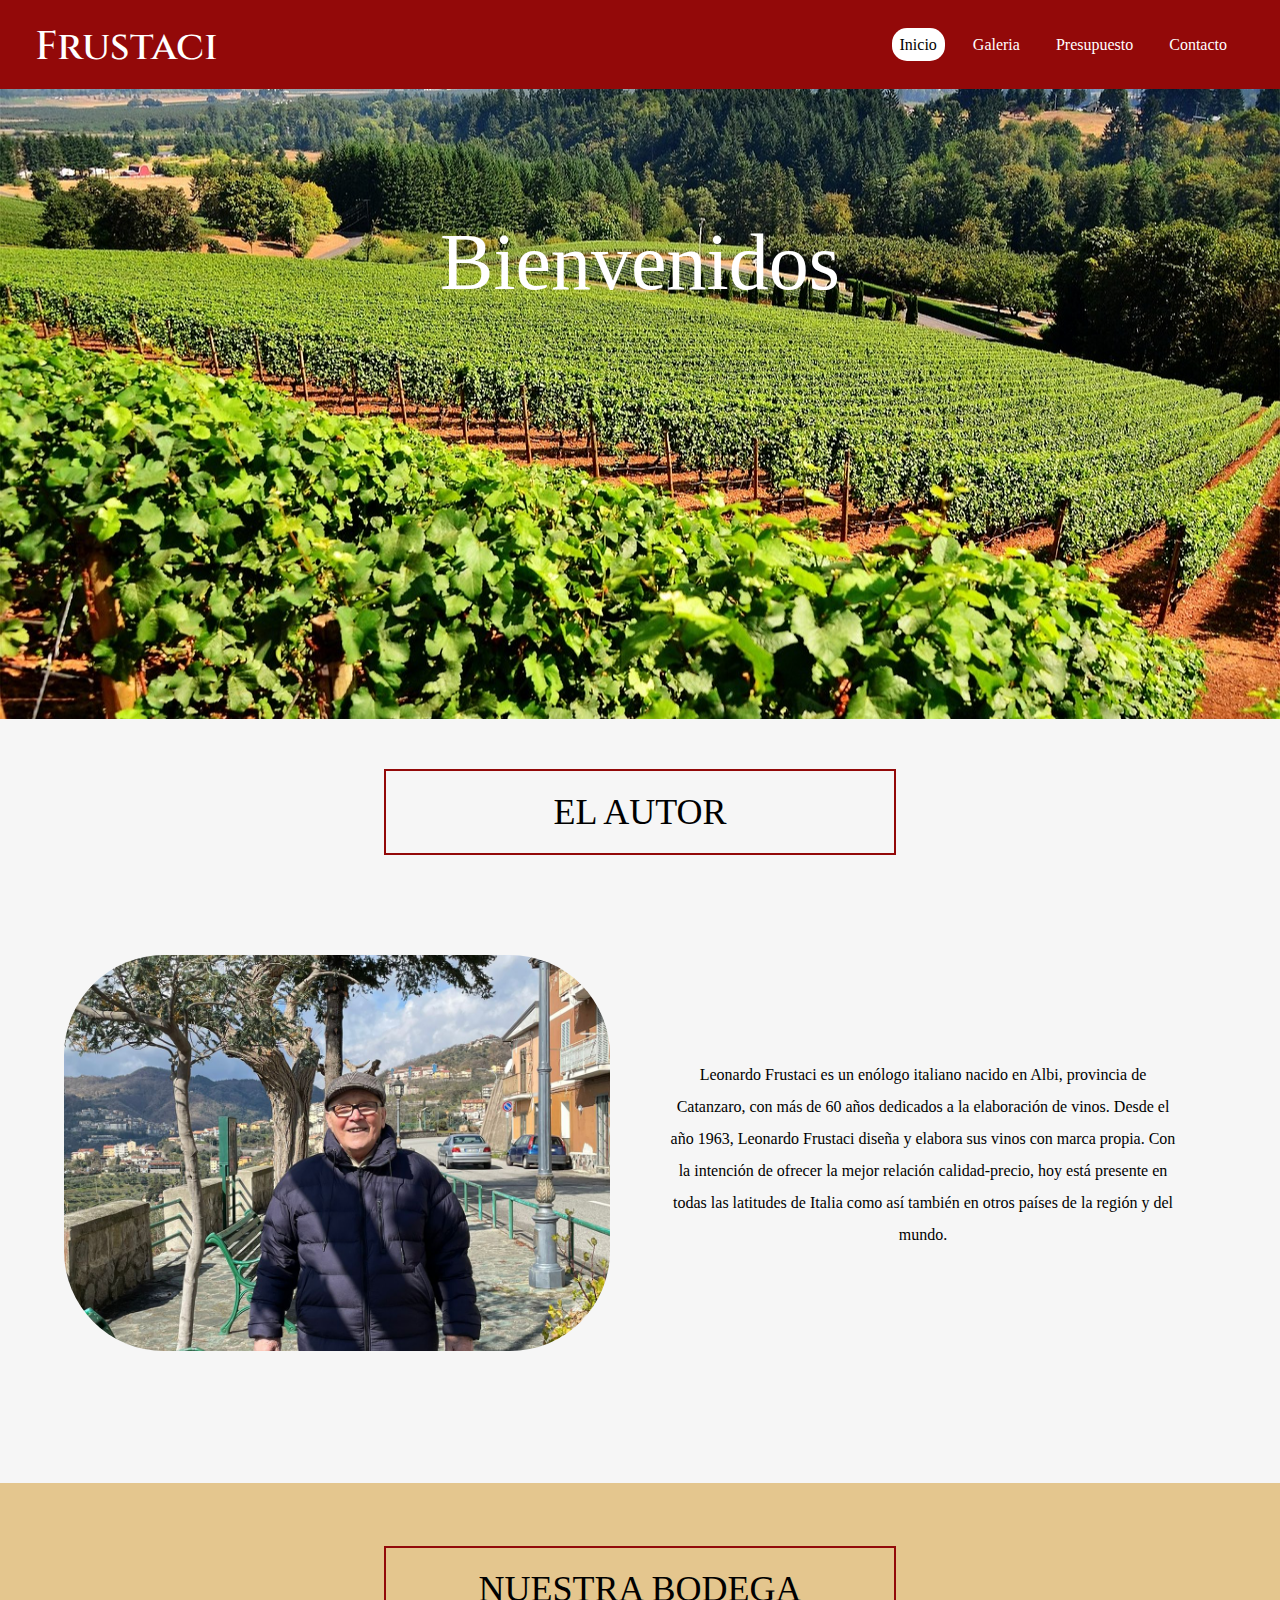
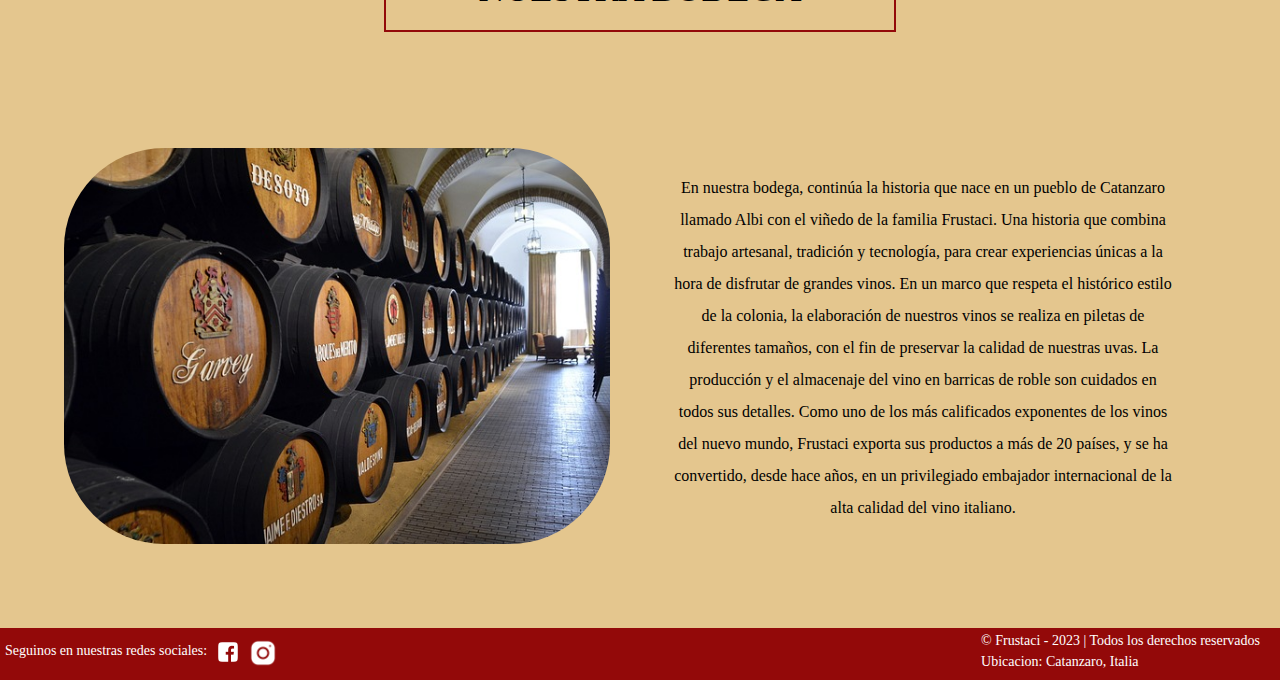
<file: index.html>
<!DOCTYPE html>
<html lang="es">
<head>
    <meta charset="UTF-8">
    <meta http-equiv="X-UA-Compatible" content="IE=edge">
    <meta name="viewport" content="width=device-width, initial-scale=1.0">
    <title>Frustaci, una empresa falimiar</title>
    <link rel="stylesheet" href="https://cdnjs.cloudflare.com/ajax/libs/font-awesome/6.4.2/css/all.min.css">
    <link rel="stylesheet" href="css/estilos.css">
</head>
<body>
    <header id="header">
        <!--Logo + menu de navegación-->
        <nav class="navegador">
            <div class="logo">
                <h1><a href="index.html">Frustaci</a></h1>
            </div>
            <div class="menu" id="menu">
                <ul>
                    <li><a href="index.html" class="activo">Inicio</a></li>
                    <li><a href="views/productos.html">Galeria</a></li>
                    <li><a href="views/presupuesto.html">Presupuesto</a></li>
                    <li><a href="views/contacto.html">Contacto</a></li>
                </ul>
            </div>
        </nav>

        <div class="boton-menu">
                    <button id="close">
                      <i class="fas fa-times"></i>
                    </button>
                    <button id="open">
                      <i class="fas fa-bars"></i>
                    </button>
        </div>

        <div class="menu-hamburguesa" id="menu-hamburguesa">
            <ul>
                <li ><a href="index.html" class="activo">Inicio</a></li>
                <li><a href="views/productos.html">Galeria</a></li>
                <li><a href="views/presupuesto.html">Presupuesto</a></li>
                <li><a href="views/contacto.html">Contacto</a></li>
            </ul>
        </div>
    </header>
<!--caja para imagen de fondo la ponemos con estilos-->


    <main class="main-inicio">
        <section class="bienvenidos">
            <div class="portada">
                    <h2>Bienvenidos</h2>
            </div>
        </section>

        <section class="nosotros">
            <div>
                <h2>EL AUTOR</h2>
            </div>
            <div class="contenedor-nosotros">
                <div>
                    <img src="images/LeonardoFrustaci.jpg" alt="">
                </div>
                <div>
                    <p>
                        Leonardo Frustaci es un enólogo italiano nacido en Albi, provincia de Catanzaro, 
                        con más de 60 años dedicados a la elaboración de vinos. Desde el año 1963, Leonardo Frustaci diseña 
                        y elabora sus vinos con marca propia. Con la intención de ofrecer la mejor relación calidad-precio, 
                        hoy está presente en todas las latitudes de Italia como así también en otros países de la región
                        y del mundo.
                    </p>
                </div>
            </div>
        </section>

        <section class="bodega">
            
            <div class="titulo-bodega">
                <h2>NUESTRA BODEGA</h2>
            </div>
            <div class="contenedor-bodega">
                <div>
                    <img src="images/bodega.jpg" alt="">
                </div>
                <div>
                    <p>En nuestra bodega, continúa la historia que nace en un pueblo de Catanzaro llamado Albi   con el viñedo de la familia Frustaci. Una historia que combina trabajo artesanal,
                        tradición y tecnología, para crear experiencias únicas a la hora de disfrutar de grandes vinos.
                        En un marco que respeta el histórico estilo de la colonia, la elaboración de nuestros vinos se realiza en piletas
                        de diferentes tamaños, con el fin de preservar la calidad de nuestras uvas. 
                        La producción y el almacenaje del vino en barricas de roble son cuidados en todos sus detalles.
                        Como uno de los más calificados exponentes de los vinos del nuevo mundo, Frustaci exporta sus productos a 
                        más de 20 países, y se ha convertido, desde hace años, en un privilegiado embajador internacional de la alta 
                        calidad del vino italiano.
                    </p>
                </div>
            </div>
        </section>
    </main>

    <footer class="fin">

        <div class="redes-sociales">
            <p>Seguinos en nuestras redes sociales:</p>
            <div class="redes-content">
                <a href="https://es-es.facebook.com/">
                    <img src="images/facebook.png" alt="facebook" class="iconoF">
                </a>
                <a href="https://www.instagram.com/">
                    <img src="images/instagram.png" alt="instagram" class="iconoI">
                </a>
            </div>
        </div>
        <div class="copy-ubicacion">

            <p>&copy; Frustaci - 2023 | Todos los derechos reservados</p>
            <p>Ubicacion: <a href="https://goo.gl/maps/pu9de5rHUd3ZGuiF7">Catanzaro, Italia</a></p>
        </div>
    </footer>


    <script src="js/script.js"></script>
</body>
</html>
</file>
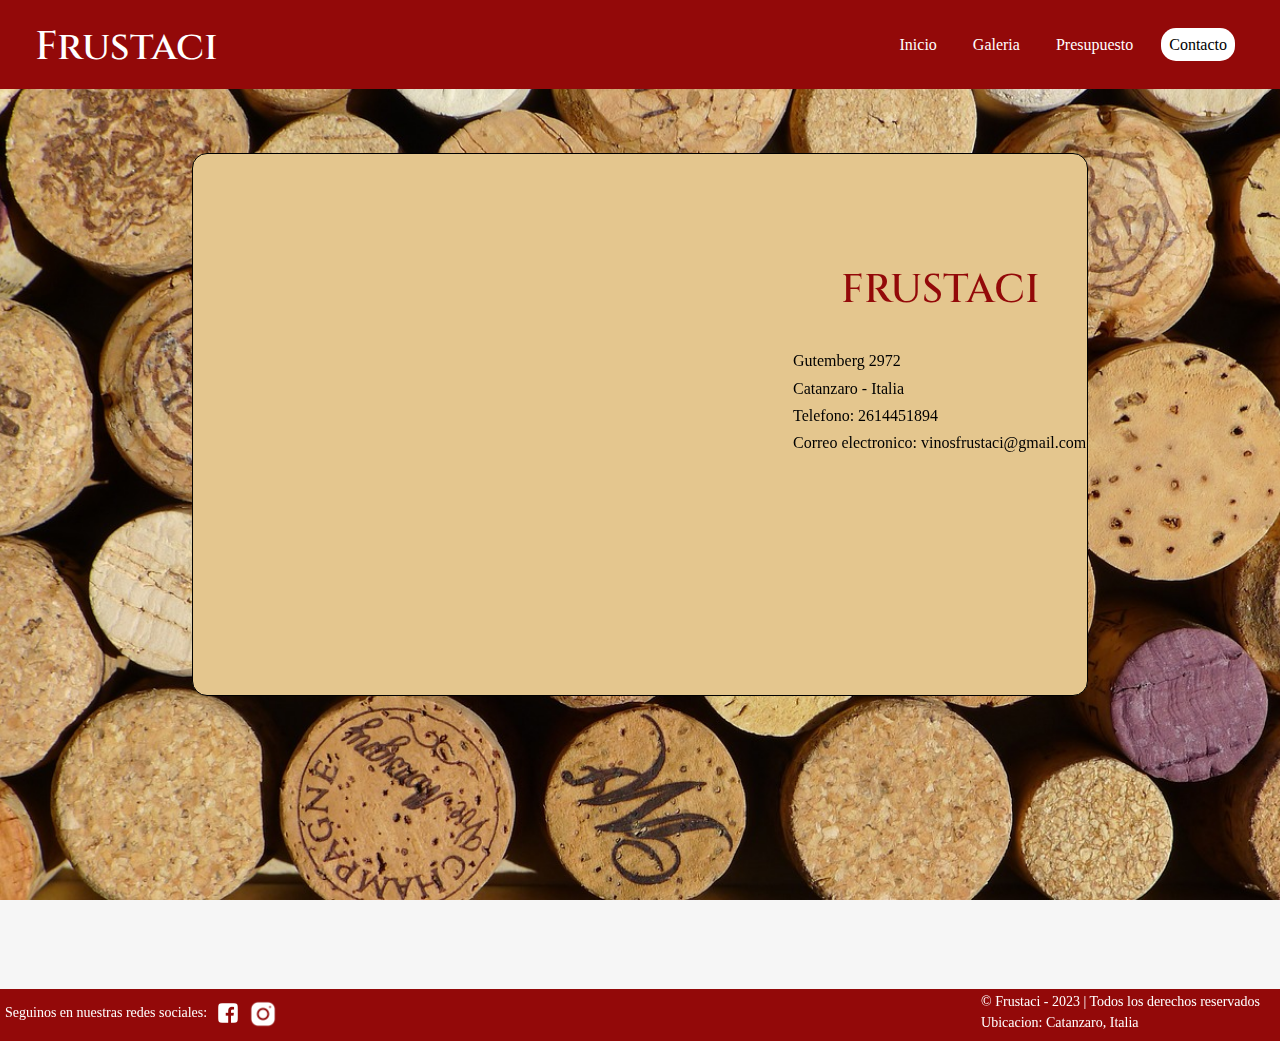
<file: views/contacto.html>
<!DOCTYPE html>
<html lang="es">
<head>
    <meta charset="UTF-8">
    <meta http-equiv="X-UA-Compatible" content="IE=edge">
    <meta name="viewport" content="width=device-width, initial-scale=1.0">
    <link rel="stylesheet" href="https://cdnjs.cloudflare.com/ajax/libs/font-awesome/6.4.2/css/all.min.css">
    <title>Frustaci, una empresa falimiar</title>
    <link rel="stylesheet" href="../css/estilos.css">
</head>
<body>
    <header id="header">
        <!--Logo + menu de navegación-->
        <nav class="navegador">
            <div class="logo">
                <h1><a href="../index.html">Frustaci</a></h1>
            </div>
            <div class="menu" id="menu">
                <ul>
                    <li><a href="../index.html">Inicio</a></li>
                    <li><a href="productos.html">Galeria</a></li>
                    <li><a href="presupuesto.html">Presupuesto</a></li>
                    <li><a href="contacto.html" class="activo">Contacto</a></li>
                </ul>
            </div>
        </nav>

        <div class="boton-menu">
            <button id="close">
              <i class="fas fa-times"></i>
            </button>
            <button id="open">
              <i class="fas fa-bars"></i>
            </button>
        </div>

        <div class="menu-hamburguesa" id="menu-hamburguesa">
            <ul>
                <li><a href="../index.html">Inicio</a></li>
                <li><a href="productos.html">Galeria</a></li>
                <li><a href="presupuesto.html">Presupuesto</a></li>
                <li><a href="contacto.html" class="activo">Contacto</a></li>
            </ul>
        </div>
    </header>

    <main class="main-contacto">
        <!--Mapa + información de contacto-->
        <div class="contacto">
            <iframe src="https://www.google.com/maps/embed?pb=!1m14!1m12!1m3!1d3283.7872199639683!2d16.594983260710798!3d39.02711523486051!2m3!1f0!2f0!3f0!3m2!1i1024!2i768!4f13.1!5e0!3m2!1ses-419!2ses!4v1679500173843!5m2!1ses-419!2ses" width="600" height="450" style="border:0;" allowfullscreen="" loading="lazy" referrerpolicy="no-referrer-when-downgrade"></iframe>
            <div class="info">
                <h2>FRUSTACI</h2>
                <ul>
                    <li>Gutemberg 2972</li>
                    <li>Catanzaro - Italia</li>
                    <li>Telefono: 2614451894</li>
                    <li>Correo electronico: vinosfrustaci@gmail.com</li>
                </ul>
            </div>
        </div>
        </main>


    <footer class="fin">

        <div class="redes-sociales">
            <p>Seguinos en nuestras redes sociales:</p>
            <div class="redes-content">
                <a href="https://es-es.facebook.com/">
                    <img src="../images/facebook.png" alt="facebook" class="iconoF">
                </a>
                <a href="https://www.instagram.com/">
                    <img src="../images/instagram.png" alt="instagram" class="iconoI">
                </a>
            </div>
        </div>
        <div class="copy-ubicacion">

            <p>&copy; Frustaci - 2023 | Todos los derechos reservados</p>
            <p>Ubicacion: <a href="https://goo.gl/maps/pu9de5rHUd3ZGuiF7">Catanzaro, Italia</a></p>
        </div>
    </footer>

    <script src="../js/script.js"></script>
</body>
</html>
</file>
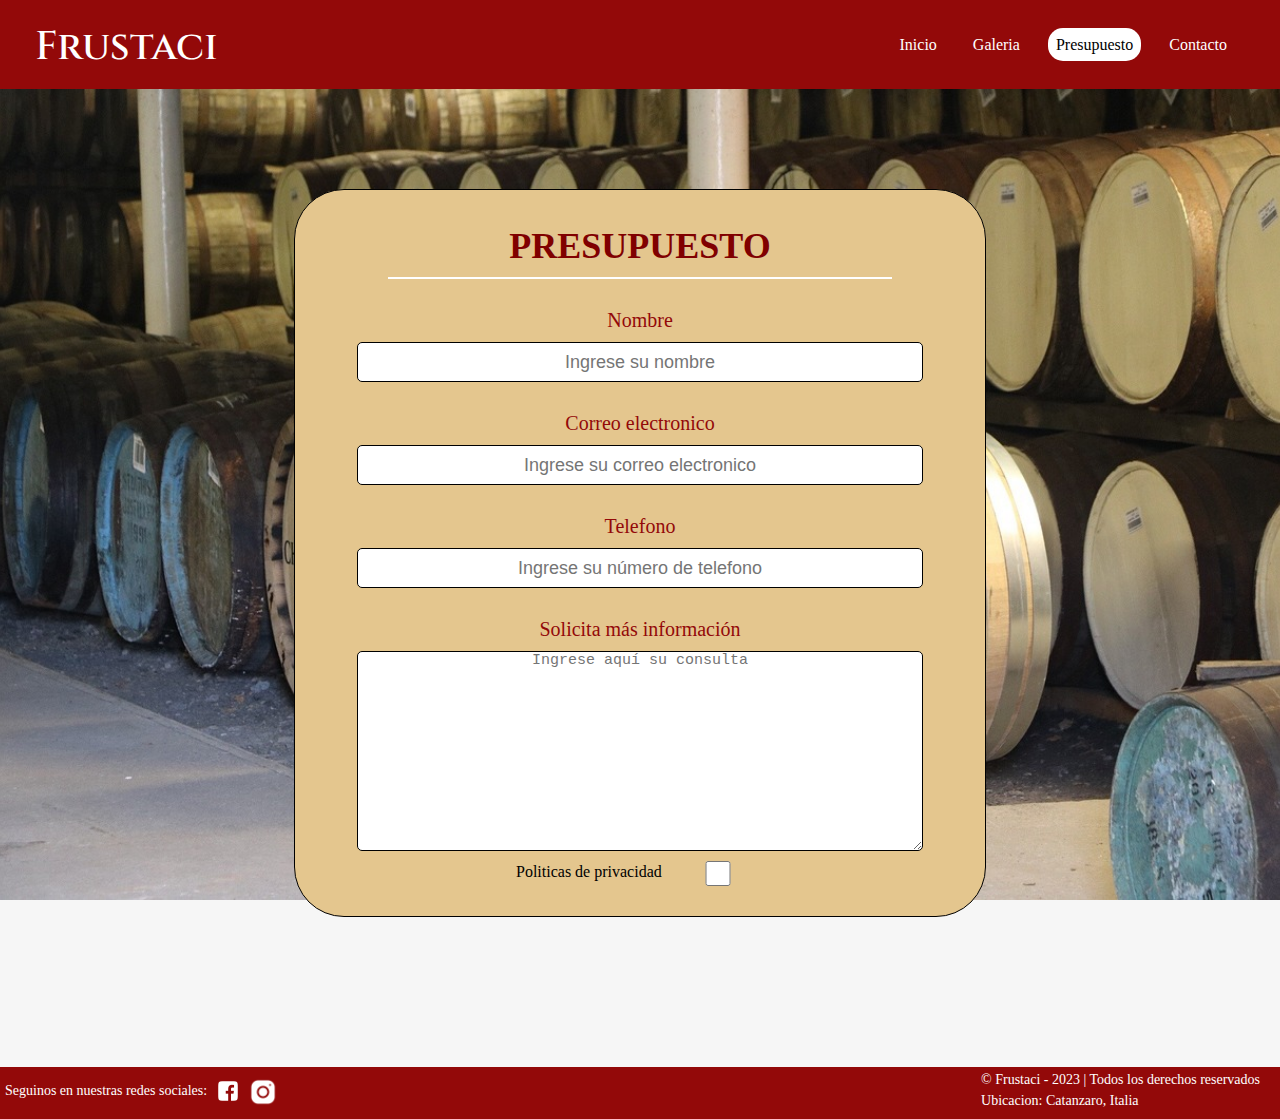
<file: views/presupuesto.html>
<!DOCTYPE html>
<html lang="es">
<head>
    <meta charset="UTF-8">
    <meta http-equiv="X-UA-Compatible" content="IE=edge">
    <meta name="viewport" content="width=device-width, initial-scale=1.0">
    <title>Frustaci, una empresa falimiar</title>
    <link rel="stylesheet" href="https://cdnjs.cloudflare.com/ajax/libs/font-awesome/6.4.2/css/all.min.css">
    <link rel="stylesheet" href="../css/estilos.css">
</head>
<body>
    <header id="header">
        <!--Logo + menu de navegación-->
        <nav class="navegador">
            <div class="logo">
                <h1><a href="../index.html">Frustaci</a></h1>
            </div>
            <div class="menu" id="menu">
                <ul>
                    <li><a href="../index.html">Inicio</a></li>
                    <li><a href="productos.html">Galeria</a></li>
                    <li><a href="presupuesto.html" class="activo">Presupuesto</a></li>
                    <li><a href="contacto.html">Contacto</a></li>
                </ul>
            </div>
        </nav>

        <div class="boton-menu">
            <button id="close">
              <i class="fas fa-times"></i>
            </button>
            <button id="open">
              <i class="fas fa-bars"></i>
            </button>
        </div>

        <div class="menu-hamburguesa" id="menu-hamburguesa">
            <ul>
                <li><a href="../index.html">Inicio</a></li>
                <li><a href="productos.html">Galeria</a></li>
                <li><a href="presupuesto.html" class="activo">Presupuesto</a></li>
                <li><a href="contacto.html">Contacto</a></li>
            </ul>
        </div>
    </header>

    <main class="main-presupuesto">
        <div class="vacio"></div>
        <section class="presupuesto">
            <!--Caja que contenga el titulo y el formulario-->
            <div class="form-container">
                <div class="p-title">
                    <h2>PRESUPUESTO</h2>
                </div>
                <!--Formulario-->
                <form  class="formulario">
                    <label for="nombre">Nombre</label>
                    <input type="text" id="nombre" name="nombre" placeholder="Ingrese su nombre" required>

                    <label for="email">Correo electronico</label>
                    <input type="email" id="email" name="email" placeholder="Ingrese su correo electronico" required>

                    <label for="telefono">Telefono</label>
                    <input type="tel" id="telefono" name="telefono" placeholder="Ingrese su número de telefono" required>

                    <label for="mensaje">Solicita más información</label>
                    <textarea name="mensaje" id="mensaje" placeholder="Ingrese aquí su consulta" required></textarea>
                    
                    <div class="checkbox">
                        <p>Politicas de privacidad</p>
                        <input type="checkbox" name="casilla" class="input-checkbox" value="Politicas de privacidad" required >
                    
                    </div>

                   <button class="enviar">Enviar</button>
                </form>
            </div>
        </section>
    </main>


    <footer class="fin">

        <div class="redes-sociales">
            <p>Seguinos en nuestras redes sociales:</p>
            <div class="redes-content">
                <a href="https://es-es.facebook.com/">
                    <img src="../images/facebook.png" alt="facebook" class="iconoF">
                </a>
                <a href="https://www.instagram.com/">
                    <img src="../images/instagram.png" alt="instagram" class="iconoI">
                </a>
            </div>
        </div>
        <div class="copy-ubicacion">

            <p>&copy; Frustaci - 2023 | Todos los derechos reservados</p>
            <p>Ubicacion: <a href="https://goo.gl/maps/pu9de5rHUd3ZGuiF7">Catanzaro, Italia</a></p>
        </div>
    </footer>

    <script src="../js/script.js"></script>
</body>
</html>
</file>
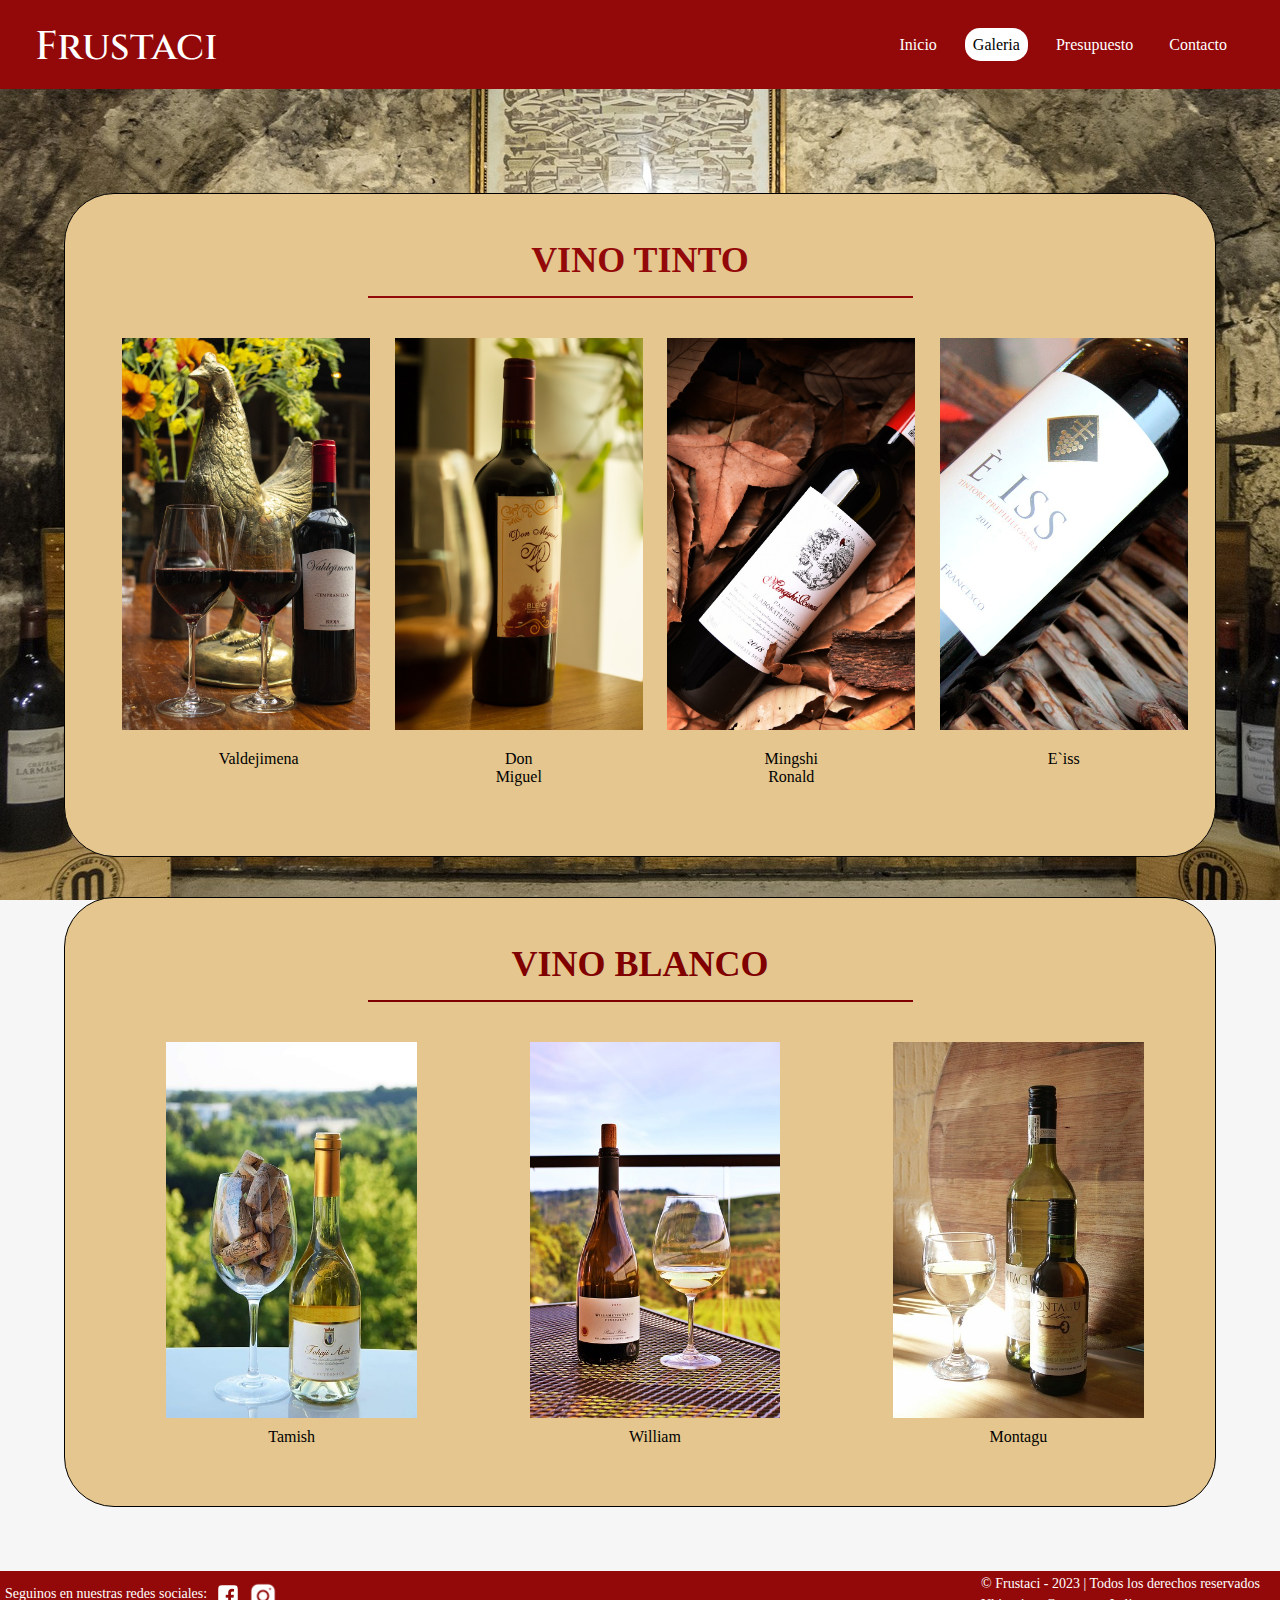
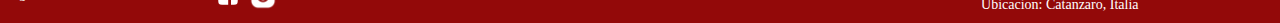
<file: views/productos.html>
<!DOCTYPE html>
<html lang="es">
<head>
    <meta charset="UTF-8">
    <meta http-equiv="X-UA-Compatible" content="IE=edge">
    <meta name="viewport" content="width=device-width, initial-scale=1.0">
    <title>Frustaci, una empresa falimiar</title>
    <link rel="stylesheet" href="https://cdnjs.cloudflare.com/ajax/libs/font-awesome/6.4.2/css/all.min.css">
    <link rel="stylesheet" href="../css/estilos.css">
</head>
<body>
    <header id="header">
        <!--Logo + menu de navegación-->
        <nav class="navegador">
            <div class="logo">
                <h1><a href="../index.html">Frustaci</a></h1>
            </div>
            <div class="menu" id="menu">
                <ul>
                    <li><a href="../index.html">Inicio</a></li>
                    <li><a href="productos.html" class="activo">Galeria</a></li>
                    <li><a href="presupuesto.html">Presupuesto</a></li>
                    <li><a href="contacto.html">Contacto</a></li>
                </ul>
            </div>
        </nav>

        <div class="boton-menu">
            <button id="close">
              <i class="fas fa-times"></i>
            </button>
            <button id="open">
              <i class="fas fa-bars"></i>
            </button>
        </div>

        <div class="menu-hamburguesa" id="menu-hamburguesa">
            <ul>
                <li><a href="../index.html">Inicio</a></li>
                <li><a href="productos.html" class="activo">Galeria</a></li>
                <li><a href="presupuesto.html">Presupuesto</a></li>
                <li><a href="contacto.html">Contacto</a></li>
            </ul>
        </div>

    </header>

    <main class="main-productos">          
        <!--Etiqueta contenedora vino tinto-->
        <section class="seccion-tinto">
            <div class="titulo-t">
                <h2>VINO TINTO</h2>
            </div>
            <!--Galeria de imagenes-->
            <div class="tinto">
                <div class="t1 vt">
                    <img src="../images/vino1.jpg" alt="Valdejimena">
                    <p class="nombre">Valdejimena</p>
                </div>

                <div class="t2 vt">
                    <img src="../images/vino2.jpg" alt="Don Miguel">
                    <p class="nombre">Don Miguel</p>
                </div>

                <div class="t3 vt">
                    <img src="../images/vino3.jpg" alt="Mingshi Ronald">
                    <p class="nombre">Mingshi Ronald</p>
                </div>
                
                <div class="t4 vt">
                    <img src="../images/vino4.png" alt="E`iss">
                    <p class="nombre">E`iss</p>  
                </div>

                
            </div>
        </section>
        
        <!--Etiqueta contenedora vino blanco-->
        <section class="seccion-blanco">
            <div class="titulo-b">
                <h2>VINO BLANCO</h2>
            </div>
            <!--Galeria de imagenes-->
            <div class="blanco">

                <div class="vb">
                    <img src="../images/vinob1.jpg" alt="">
                    <p >Tamish</p>
                </div>

                <div class="vb">
                    <img src="../images/vinob2.jpg" alt="">
                    <p >William</p>
                </div>

                <div class="vb">
                    <img src="../images/vinob3.jpg" alt="">
                    <p >Montagu</p>

                </div>
                
            </div>
        </section>
    </main>



    <footer class="fin">

        <div class="redes-sociales">
            <p>Seguinos en nuestras redes sociales:</p>
            <div class="redes-content">
                <a href="https://es-es.facebook.com/">
                    <img src="../images/facebook.png" alt="facebook" class="iconoF">
                </a>
                <a href="https://www.instagram.com/">
                    <img src="../images/instagram.png" alt="instagram" class="iconoI">
                </a>
            </div>
        </div>
        <div class="copy-ubicacion">

            <p>&copy; Frustaci - 2023 | Todos los derechos reservados</p>
            <p>Ubicacion: <a href="https://goo.gl/maps/pu9de5rHUd3ZGuiF7">Catanzaro, Italia</a></p>
        </div>
    </footer>

    <script src="../js/script.js"></script>
</body>
</html>
</file>
<file: css/estilos.css>
/* Importación de Google Font "Cinzel" */
@import url('https://fonts.googleapis.com/css2?family=Cinzel&display=swap');

*{  
    margin: 0;
    padding: 0;
    box-sizing: border-box ;
}

body{
    font-family: Verdana;
    background-color: #f6f6f6;
    overflow-x: hidden;
}

/**************************/
/**********HEADER**********/
/**************************/

header{
    width: 100%;
}

/**********Menu navegación**********/

/*Color, ubicacion, flex, tamaño*/
.navegador{
    top: 0;
    left: 0;
    width: 100%;
    background-color: #930909;
    display: flex;
    justify-content: space-between;
    align-items: center;
    padding: 15px;
}

/*Editar logo, ubicacion, tamaño, letra,*/
.navegador .logo{
    margin-left: 20px;
    margin-top: 5px;
}

.navegador .logo h1 a{
    text-decoration: none;
    font-size: 40px;
    font-weight: 550;
    color: #fff;
    font-family: Cinzel, verdana;
}

/*Ediatar menu, ubicacion, color, tamaño,*/
.navegador .menu{
    margin-right: 20px;
}

.navegador .menu ul{
    display: flex;
}

.navegador .menu ul li{
    list-style: none;
}

.navegador .menu ul li a{
    text-decoration: none;
    margin: 0 10px;
    padding: 8px;
    color: #fff;
    font-size: 16px;
    border-radius: 15px;
    transition: 0.3s;
}

/*Para cuando pase por arriba cambie de color*/
.navegador .menu ul li a:hover{
    background-color: #fff;
    color: black;
}

/*Para cuando este en esa pagina se quede en blanco la casilla*/
.navegador .menu ul li a.activo{
    background-color: #fff;
    color: black;
}

/***************************************/
/**********SECCION BIENVENIDA**********/
/**************************************/



/*colocar una imagen de fondo*/
.bienvenidos{
    width: 100%;
    height: 70vh; /*100%de la pantalla, es lo que ves en pantalla*/
    background: url(../images/vinedo.jpg);/*para poner una imagen de fondo*/
    background-position: center;/*quede centrada*/
    background-size: cover;
}

/*titulo ubicarlo, darle un tañano, */
.bienvenidos .portada{
    width: 100%;
    height: 100%;
    padding-top: 10%;
}
.bienvenidos h2{
    font-size: 80px;
    color: #fff;
    font-weight: 540;
    text-align: center;
}

/*************************************/
/**********SECCION NOSOTROS**********/
/************************************/

/*Caunto quiero que ocupe y el margen*/
.nosotros{
    width: 100%;
    margin-bottom: 10%;
}

/*Editar el texto, tamaño, posicion,*/
.nosotros h2{
    width: 40%;
    margin: 50px auto;
    font-size: 36px;
    font-weight:400 ;
    text-align: center;
    padding: 20px;
    border: 2px solid #930909;
}

/*el contenedor donde esta la imagen y la info*/
.nosotros .contenedor-nosotros{
    width: 90%;
    margin: auto;
    margin-top: 100px;
    display: flex;
    flex-direction: row;
    align-items: center;
}

/*Imagen, medidas, ubicacion, y los mismo con el parrafo*/
.nosotros .contenedor-nosotros img{
    width: 546px;
    height: 396px;
    object-fit: cover;
    border-radius: 100px;
    margin-right: 20px;
}

.nosotros .contenedor-nosotros p{
    font-size: 16px;
    text-align: center;
    padding: 40px;
    line-height: 2;
}

/*********************************/
/*********SECCION BODEGA**********/
/*********************************/

/*Caunto quiero que ocupe y el margen*/
.bodega{
    width: 100%;
    background-color: #e4c68e;
    padding-bottom: 5%;
    padding-top: 1%;
   
}

/*Editar el texto, tamaño, posicion,*/
.bodega h2{

    width: 40%;
    margin: 50px auto;
    font-size: 36px;
    font-weight:400 ;
    text-align: center;
    padding: 20px;
    border: 2px solid #930909;
}

/*el contenedor donde esta la imagen y la info*/
.bodega .contenedor-bodega{
    width: 90%;
    margin: auto;
    margin-top: 100px;
    display: flex;
    flex-direction: row;
    align-items: center;
}
/*Imagen, medidas, ubicacion, y los mismo con el parrafo*/
.bodega .contenedor-bodega img{
    width: 546px;
    height: 396px;
    object-fit: cover;
    border-radius: 100px;
    margin-right: 20px;
}
.bodega .contenedor-bodega p{
    font-size: 16px;
    text-align: center;
    padding: 40px;
    line-height: 2;
}


/***************************/
/***********FOOTER**********/
/***************************/

/*Footer, le damos flex para porder organizar a gusto, el tamaño de la letra
en que lugar ubicarlo, cuanto ocupa*/
.fin{
    display: flex;
    flex-direction: row;
    width: 100%;
    background-color: #930909;
    padding: 5px;
    justify-content: space-between;
    font-size: 14px;
}

/*Contenedor de redes sociales, le damos flex para poder ubicar una al lado de otra*/
.fin .redes-sociales{
    display: flex;
    flex-direction: row;
    align-items: center;
}

.redes-sociales p{
    margin-bottom: 5px;
    color: #fff;
}

.redes-sociales .redes-content{
    text-align: center;
    margin-left: 5px;
}

.redes-sociales .redes-content a{
    text-decoration: none;
    color: #fff;
}

.redes-sociales .iconoF{
    width: 32px;
    height: 32px;
}

.redes-sociales .iconoI{
    width: 30px;
    height: 30px;
}

/*Editar resto de info, margen, color, ubicación*/
.fin .copy-ubicacion{
    margin-right: 15px;
}

.fin .copy-ubicacion p{
    color: #fff;
    margin-bottom: 5px;
}

.fin .copy-ubicacion p a{
    color: #fff;
    text-decoration: none;
}



/******************************************************************************************************************************/

/***************************/
/***********GALERIA**********/
/***************************/

/*fondo imagen*/
.main-productos{
    padding-top: 5%;
    padding-bottom: 5%;
    width: 100%;
    height: 100%;
    background-image: url(../images/productos.jpg);
    background-attachment: fixed;
    background-position: center;
    background-size: cover;
}

/*contenedor de vino, tamaño, color, borde*/
.main-productos .seccion-tinto{
    width: 90%;
    margin: 40px auto 0px auto;
   /* margin:0px auto;*/
    background-color: #e4c68e;
    border: 1.5px solid black;
    border-radius: 50px;
    padding: 30px;
}

.seccion-tinto .titulo-t{
    border-bottom: 2px solid #930909;
    padding: 15px;
    text-align: center;
    width: 50%;/*para que no ocupe toda la pagina*/
    margin: auto;
}

.seccion-tinto .titulo-t h2{
    font-size: 36px;
    color: #930909;
}

/*Editar la galeria de imagenes, darle posicion flexible, que lo quiero uno al lado del otro, margen,*/
.seccion-tinto .tinto{
    width: 100%;/*98*/
    display: flex;
    flex-wrap: wrap;
    margin: 20px 15px;
    justify-content: space-around;
}

/*editar las imagens*/
.seccion-tinto .tinto img{
    width: 22%;
    margin: 10px;
    object-fit: cover;
    cursor:pointer;
}

.seccion-tinto .tinto .nombre{
    width: 22%;
    margin: 10px;
    font-size: 16px;
    text-align: center;
}

.vt{
    display: flex;
    flex-direction: column;
    width: 23%;
    margin: 10px;
    align-items: center;
}

.seccion-tinto .tinto img {
    width: 248px;
    height: 392px;
    margin: 10px;
    object-fit: cover;
    cursor: pointer;
}


/*Seccion del vino blanco, tamaño, color, borde*/
.seccion-blanco{
    width: 90%;
    margin: 40px auto 0px auto;
    background-color: #e4c68e;
    border: 1.5px solid black;
    border-radius: 50px;
    padding: 30px;
}

/*Editar titulo*/
.seccion-blanco .titulo-b{
    border-bottom: 2px solid #800000;
    padding: 15px;
    text-align: center;
    width: 50%;/*para que no ocupe toda la pagina*/
    margin: auto;
}
.seccion-blanco .titulo-b h2{
    font-size: 36px;
    color: #800000;
}

/*Galeria de imagenes que quiero que sea flexible y una al lado de otr*/
.seccion-blanco .blanco{
    width: 100%;
    display: flex;
    flex-wrap: wrap;
    margin: 20px 15px;
    justify-content: space-around;
}

/*Editar las imagenes*/
.seccion-blanco .blanco img{
    width: 100%;
    height: 100%;
    margin: 10px;
    object-fit: cover;
    cursor:pointer;
}

/*Tuve que crear otra caja con otro flex para que me quede el nombre abajo de la imagen*/
.seccion-blanco .contenedor-nombre{
    width: 100%;
    display: flex;
    flex-wrap: wrap;
    justify-content: center;
    margin: 20px 15px;
}
.seccion-blanco .contenedor-nombre p{
    width: 22%;
    margin: 10px;
    font-size: 16px;
    text-align: center;
}


.vb{
    display: flex;
    flex-direction: column;
    width: 23%;
    margin: 10px;
    align-items: center;
}
/*********************************************************************************************************************************/

/*Editar el contenedor del contenido*/
.main-presupuesto{
    width: 100%;
    height: 100%;
    background-image: url(../images/presupuesto.jpg);
    background-attachment: fixed;
    background-position: center;
    background-size: cover;   
}

.presupuesto{
    padding-top: 50px;
    width: 90%;
    margin: auto;
    padding-bottom: 100px;
}

/*Editar el contenedor de formlario y el titulo: tamaño, ubicacon, borde*/
.presupuesto .form-container{
    width: 60%;
    margin: 50px auto; /*centrado*/
    background-color: #e4c68e;
    border-radius: 50px;
    border: 1.5px solid black;
    padding: 30px;
}

/*titulo del formulario, tamaño, tipo,...*/
.presupuesto .form-container .p-title{
    width:  80%;
    margin: auto; /*la caja sale centrado*/
    border-bottom: 2px solid #fff;
    padding: 5px;
}

.presupuesto .form-container .p-title h2{
    font-size: 36px;
    text-align: center;
    margin-bottom: 5px;
    color: #800000;
}

/*Formulario, lo hago flexible y lo ubico en columnas*/
.presupuesto .form-container .formulario{
    display: flex;
    flex-direction: column;
}

/*Editar los label y los input, tamaño, alineación, color, ubicacion*/
.presupuesto .form-container .formulario label{
    font-size: 20px;
    text-align: center;
    color: #930909;
    margin: 30px 0 10px 0;
}

.presupuesto .form-container .formulario input{
    width: 90%;
    height: 40px;
    margin: auto;
    border-radius: 5px;
    border: 1.5px solid black;
    text-align: center;
    font-size: 18px;
    color: #930909;
}

.presupuesto .form-container .formulario textarea{
    width: 90%;
    height: 200px;
    margin: auto;
    border-radius: 5px;
    border: 1.5px solid black;
    text-align: center;
    font-size: 15px;
    color: #930909;
}

.presupuesto .form-container .formulario .checkbox{
    display: flex;
    margin: auto;
    margin-top: 10px;
    justify-content: left;
    flex-direction: row;   
}

.presupuesto .form-container .formulario .checkbox p{
    width: 650px;
    margin-top: 2px;
    margin-right: 20px;
    margin-left: 70px;
}

.presupuesto .form-container .formulario .checkbox .input-checkbox{
    height: 25px;
    margin-left: -365px;
}

/*Boton de enviar, le damos un tamaño, color, ubicacion*/
.presupuesto .form-container .formulario .enviar{
    width: 120px;
    height: 40px;
    margin: 15px auto;
    text-align: center;
    background-color: #930909;
    font-size: 20px;
    color: #fff;
    border: none;
    border-radius: 20px;
    cursor: pointer;
    transition: 0.5s;
}

/*cambie de color cuando pongo el cursor*/
.presupuesto .form-container .formulario .enviar:hover{
    background-color: #a92f2f;
}

/**************************************************************************************************************************************/

/*****************************/
/**********CONTACTO**********/
/*****************************/

/*posicion del main y cololar fondo*/
.main-contacto{
    padding-top: 5%;
    width: 100%;
    height: 100vh;
    background-image: url(../images/contacto.jpg);
    background-attachment: fixed;
    background-position: center;
    background-size: cover;
    
}

/*contenedor del mapa con la informacion, le damos flex para ubicar el contenido*/
.contacto{
    display: flex;
    flex-direction: row;
    width: 70%;
    height: 65%;
    margin: auto;
    border: 1.5px solid black;
    background-color: #e4c68e;
    border-radius: 15px;
    align-items: center;
}

/*posicionamos el contenido*/
.contacto iframe{
    padding: 30px;
}

.contacto .info{
    margin-bottom: 130px;  
}

/*editamos tamaños, ubicación y la lista */
.contacto .info h2{
    font-size: 40px;
    text-align: center;
    font-weight: 550;
    color: #930909;
    font-family: Cinzel, verdana;
}

.contacto .info ul{
    margin-top: 30px;
    font-size: 16px;
}

.contacto .info ul li{
    list-style: none;
    line-height: 1.7;
}




/***************************/

button {
    cursor: pointer;
    position: absolute;
    top: 0%;
    left: 90%;
    height: 100px;
    background: transparent;
    border: 0;
    font-size: 26px;
    color: #fff;
    display: none;
  }

#open .show-btn{
    display: block;
}

#close .show-btn{
    display: block;
}




.menu-hamburguesa{
    position: fixed;
    width: 100vw;
    height: 100vh;
    background-color: #930909;
    display: flex;
    justify-content: center;
    border-top: 1px solid white;
    display: none;
}

.menu-hamburguesa ul{
    display: flex;
    flex-direction: column;
    position: fixed;
    top: 25%;
    align-items: center;
}

.menu-hamburguesa ul li {
    /*margin-top: 75px;*/
    margin: 30px;
    list-style: none;
}


.menu-hamburguesa a{
    text-decoration: none;
    margin: 0 10px;
    padding: 8px;
    color: #fff;
    font-size: 16px;
    border-radius: 15px;
    transition: 0.3s;
}

/*Para cuando pase por arriba cambie de color*/
.menu-hamburguesa a:hover{
    background-color: #fff;
    color: black;
}

/*Para cuando este en esa pagina se quede en blanco la casilla*/
.menu-hamburguesa a.activo{
    background-color: #fff;
    color: black;
}

#open{
    display: none;
}
#close{
    display: none;
}

/**************Media Query******************************/

/*****Seccion inicio*****/

@media screen and (max-width:1150px) {
    .nosotros .contenedor-nosotros img{
        width: 425px;
        height: 335px;
    }
    .nosotros .contenedor-nosotros p{
        padding: 30px;
    }
    .bodega .contenedor-bodega img{
        width: 425px;
        height: 335px;
    }
    .bodega .contenedor-bodega p{
        padding: 30px;
    }
}

@media screen and (max-width:1050px){
    .nosotros .contenedor-nosotros{
        margin-top: 80px;
    }

    .bodega .contenedor-bodega{
        margin-top: 80px;
    }

    .nosotros .contenedor-nosotros img{
        width: 375px;
        height: 275px;
        border-radius: 60px;
    }
    .nosotros .contenedor-nosotros p{
        padding: 20px;
        font-size: 15px;
    }
    .bodega .contenedor-bodega img{
        width: 375px;
        height: 275px;
        border-radius: 60px;
    }
    .bodega .contenedor-bodega p{
        padding: 20px;
        font-size: 15px;
    }
}
@media screen and (max-width:970px){
    .bodega h2{
        width: 60%;
        font-size: 33px;
        padding: 18px;
    }
    .bodega .contenedor-bodega{
        margin-top: 70px;
    }
    .bodega .contenedor-bodega img{
        width: 325px;
        height: 225px;
        border-radius: 40px;
    }
    .bodega .contenedor-bodega p{
        padding: 10px;
        font-size: 14px;
        line-height: 1.7;
    }

    .nosotros h2{
        width: 60%;
        font-size: 33px;
        padding: 18px;
    }
    .nosotros .contenedor-nosotros{
        margin-top: 70px;
    }
    .nosotros .contenedor-nosotros img{
        width: 325px;
        height: 225px;
        border-radius: 40px;
    }
    .nosotros .contenedor-nosotros p{
        padding: 10px;
        font-size: 14px;
        line-height: 1.7;
    }
 
    /*********footer*******/

    .fin{
        font-size: 13px;
    }

    /*******Presupuesto*******/
    .presupuesto .form-container{
        width: 90%;
    }
    .presupuesto .form-container .p-title h2{
        font-size: 33px;
    }
    .presupuesto .form-container .formulario label{
        font-size: 18px;
    }
    .presupuesto .form-container .formulario input{
        font-size: 17px;
    }
    .presupuesto .form-container .formulario .enviar{
        width: 110px;
        height: 35px;
    }

    /*******galeria*******/

    .seccion-tinto .titulo-t h2{
        font-size: 33px;
    }
    .seccion-blanco .titulo-b h2{
        font-size: 33px;

    }
    .seccion-blanco .blanco{
        margin: 20px 0px;
    }

    .seccion-blanco .contenedor-nombre{
        margin: 20px 0px;
    }

    .vt{
        width: 43%;
    }
    .vb{
        width: 43%;
    }

    /******Contacto**********/

    .contacto{
        width: 80%;
    }
    .main-contacto{
        padding-top: 15%;
    }
    .contacto .info h2{
        font-size: 30px;
    }
    .contacto .info ul{
        font-size: 15px;
    }
    .contacto iframe{
        height: 95%;
        width: 80%;
    }

}



@media screen and (max-width:850px){
    .bienvenidos .portada{
        padding-top: 18%;
    }
    
    .nosotros h2{
        width: 70%;
    }
    .nosotros .contenedor-nosotros{
        flex-direction: column;
    }
    .nosotros .contenedor-nosotros img{
        width: 400px;
        height: 300px;
        border-radius: 30px;
        margin-right: 0px;
        margin-bottom: 25px;
    }
    .nosotros .contenedor-nosotros p{
        line-height: 2;
    }

    .bodega h2{
        width: 70%;
    }
    .bodega .contenedor-bodega{
        flex-direction: column;
    }
    .bodega .contenedor-bodega img{
        width: 400px;
        height: 300px;
        border-radius: 30px;
        margin-right: 0px;
        margin-bottom: 25px;
    }
    .bodega .contenedor-bodega p{
        line-height: 2;
    }






}

@media screen and (max-width:750px){
    /*******inicio*******/
    .bienvenidos h2 {
        font-size: 70px;
    }

    /********footer*******/
    .fin {
        font-size: 14px;
        flex-direction: column;
    }
    .fin .copy-ubicacion p {
        margin-bottom: 7px;
    }
    /****contacto****/
    .contacto{
        flex-direction: column;

        height: 90%;
    }

    .contacto iframe {
        width: 101%;
    }
    .contacto .info {
        margin-bottom: 25px;
    }

    .contacto .info h2 {
        font-size: 27px;
    }

    .contacto .info ul {
        font-size: 14px;
        margin-left: 20px;
    }

    /*******************Galeria*****************/

    .main-productos .seccion-tinto {
        border-radius: 30px;
        padding: 10px;
    }

    .seccion-tinto .titulo-t h2 {
        font-size: 25px;
    }

    .seccion-tinto .tinto{
        flex-direction: column;
        margin: 0;
        align-items: center;
    }

    .vt{
        width: 80%;
    }

    .seccion-tinto .tinto img {
        width: 100%;
        height: 100%;
    }

    .seccion-blanco{
        border-radius: 30px;
        padding: 10px;
    }

    .seccion-blanco .titulo-b h2 {
        font-size: 25px;
    }

    .seccion-blanco .blanco{
        flex-direction: column;
        align-items: center;
    }

    .vb{
        width: 80%;
    }

    /**************/
    #open{
        display: block;
    }

    #menu{
        display: none;
    }
}



@media screen and (max-width:599px){
    .navegador .logo {
        margin-left: 5px;
    }
    .navegador .logo h1 a{
        font-size: 28px;
    }

    .bienvenidos h2 {
        font-size: 45px;
        margin-top: 30%;
    }

    .nosotros h2 {
        font-size: 25px;
        padding: 12px;
    }

    .nosotros .contenedor-nosotros p {
        font-size: 12px;
    }

    .bodega h2 {
        font-size: 25px;
        padding: 12px;
    }

    .bodega .contenedor-bodega p {
        font-size: 12px;
    }
/*******footer******/
    .fin {
        font-size: 12px;
       
    }
  

    /*******************Galeria*****************/

    .main-productos .seccion-tinto {
        border-radius: 30px;
        padding: 10px;
    }

    .seccion-tinto .titulo-t h2 {
        font-size: 25px;
    }

    .seccion-tinto .tinto{
        flex-direction: column;
        margin: 0;
        align-items: center;
    }

    .vt{
        width: 80%;
    }

    .seccion-tinto .tinto img {
        width: 100%;
        height: 100%;
    }

    .seccion-blanco{
        border-radius: 30px;
        padding: 10px;
    }

    .seccion-blanco .titulo-b h2 {
        font-size: 25px;
    }

    .seccion-blanco .blanco{
        flex-direction: column;
        align-items: center;
    }

    .vb{
        width: 80%;
    }



    /***************Presupuesto**************/

    .presupuesto .form-container {
        width: 90%;
    }
    .presupuesto .form-container .p-title {
        width: 90%;
    }

    .presupuesto .form-container .p-title h2 {
        font-size: 25px;
        display: flex;
        justify-content: center;
    }

    .presupuesto .form-container .formulario label {
        font-size: 16px;
    }

    .presupuesto .form-container .formulario input {
        font-size: 14px;
        width: 100%;
    }

    .presupuesto .form-container .formulario .checkbox {
        flex-direction: column;
    }

    .presupuesto .form-container .formulario .checkbox p {
        width: 100%;
        margin: 0;
    }

    .presupuesto .form-container .formulario .checkbox .input-checkbox {
        margin-left: 0;
        margin-top: 10px;
    }
}
</file>
